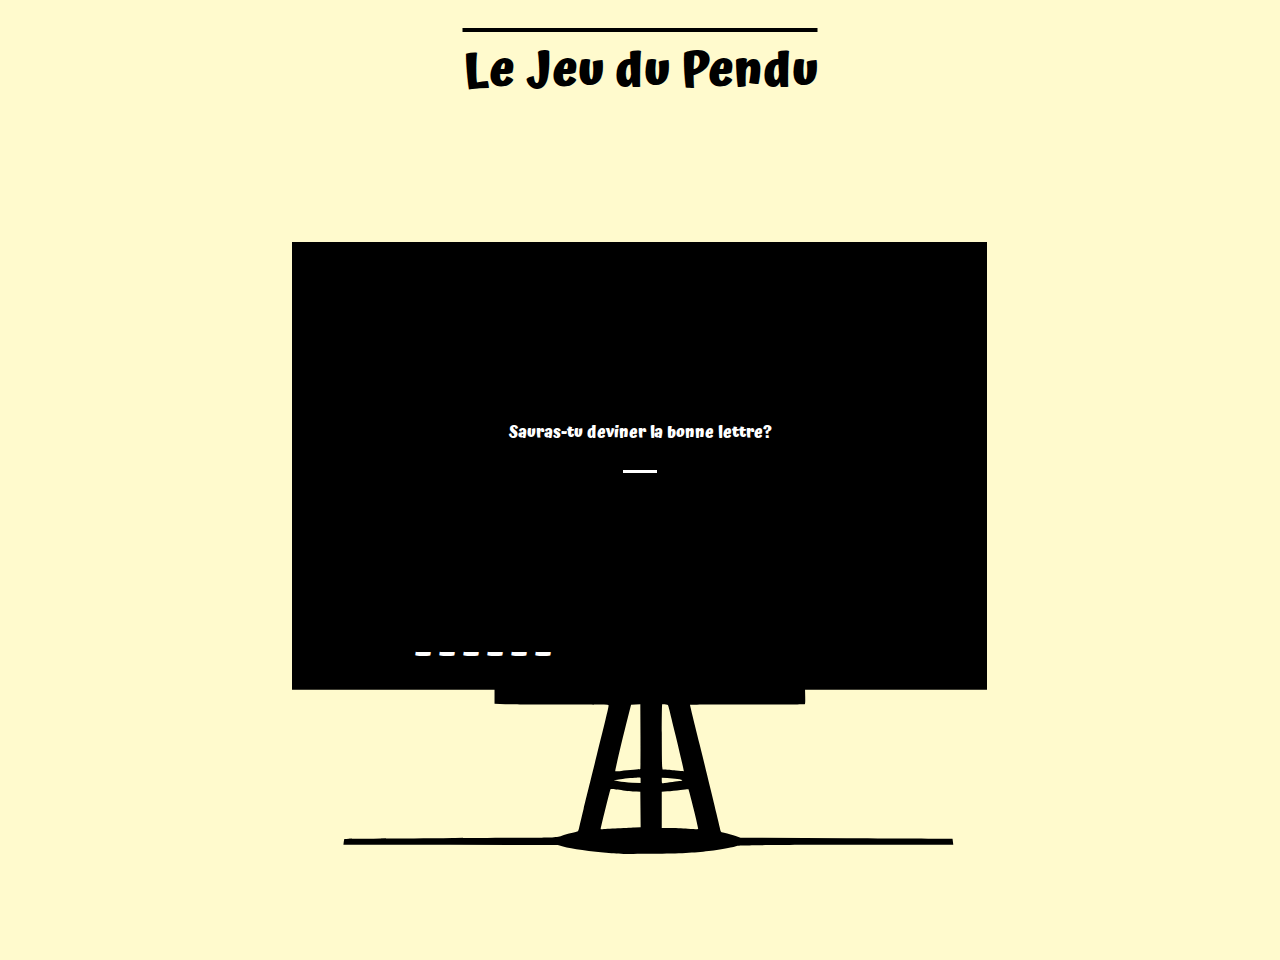
<file: index.html>
<!DOCTYPE html>
<html lang="en">
    <head>
        <meta charset="UTF-8">
        <meta name="viewport" content="width=device-width, initial-scale=1.0">
        <meta http-equiv="X-UA-Compatible" content="ie=edge">
        <script type="text/javascript" src= main.js></script>
        <link rel="stylesheet" type="text/css" href="style.css"> 
        <link href="https://fonts.googleapis.com/css?family=Atma:400,600" rel="stylesheet"> 
        <title>Le Jeu du Pendu</title>
    </head>
    <body>  
        <header>
            <h1>Le Jeu du Pendu</h1>
        </header>
        <main>
            <div class="memory"></div>
            <div class="error"></div>  
            <div class="check"></div>
            <div class="divFormulaire">
                <form class="formulaire">
                    <label for="proposition">Sauras-tu deviner la bonne lettre?</label>
                    <br/>
                    <input id="textPropo" type="text" maxlength="1" name="proposition" required/>
                    <!-- <button id="buttonPropo">Proposer</button> -->
                </form>
            </div>
            <div class="result"></div>
            <div class="bonhomme"><canvas id="canvasBonhomme"></canvas></div>
        </main>  
    </body>
</html>
</file>
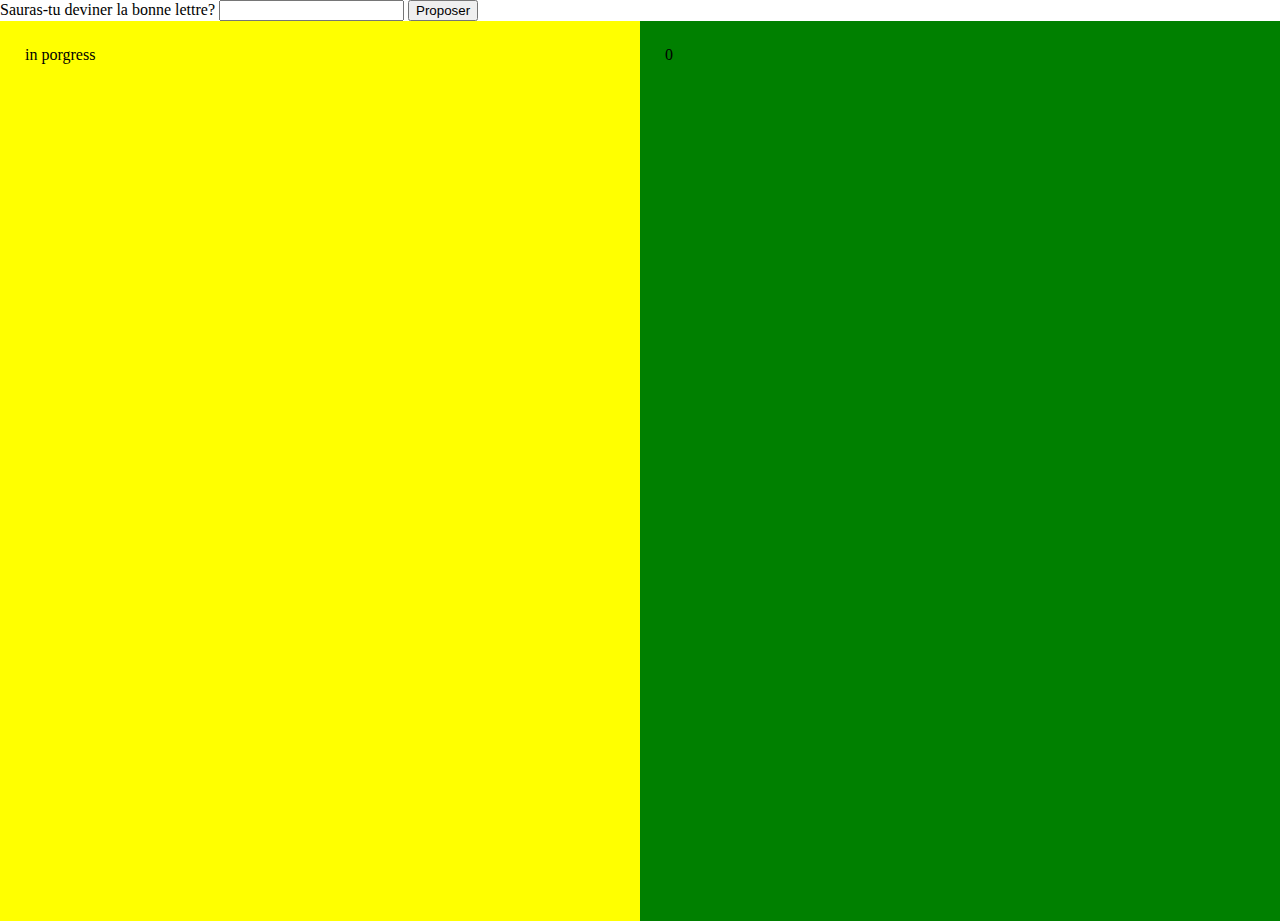
<file: Fred/index.html>
<!DOCTYPE html>
<html lang="en">
<head>
    <meta charset="UTF-8">
    <meta name="viewport" content="width=device-width, initial-scale=1.0">
    <meta http-equiv="X-UA-Compatible" content="ie=edge">
    <title>Document</title>
    <style>
        body{
            margin: 0;
            padding: 0;
        }
        .result{
            width: 50%;
            height: 100vh;
            background: yellow;
            padding: 25px;
            float: left;
            box-sizing: border-box;
        }

        .check{
            width: 50%;
            height: 100vh;
            background: green;
            padding: 25px;
            float: right;
            box-sizing: border-box;
        }
    </style>
</head>
<body>
    <form class="formulaire">
        <label for="proposition">Sauras-tu deviner la bonne lettre?</label>
        <input type="text" name="proposition" id="buttonPropo">
        <button>Proposer</button>
    </form>


    <div class="result">
        in porgress
    </div>
    <div class="check">
        0
    </div>
    <script type="text/javascript" src= main.js></script>
</body>
</html>
</file>
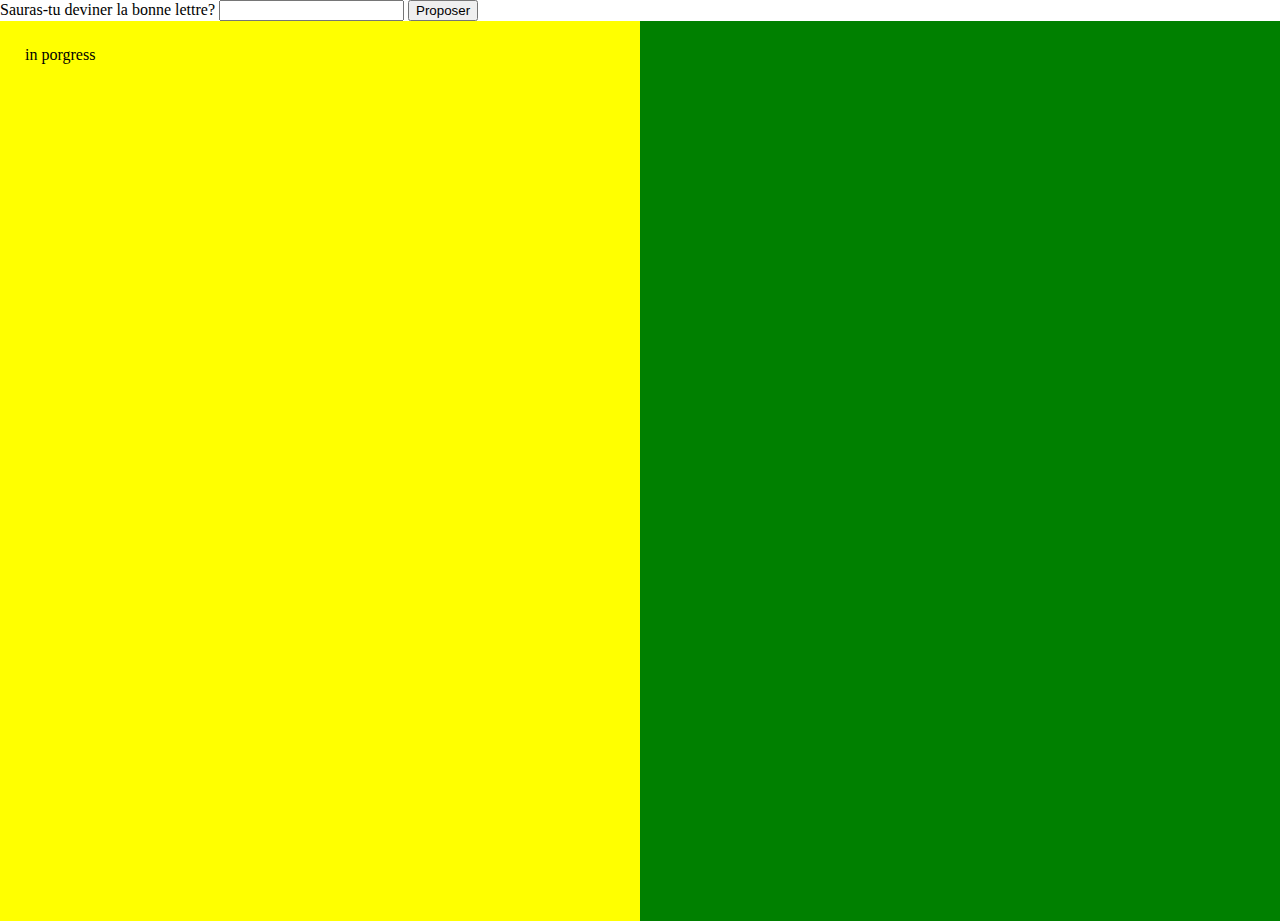
<file: PENDU2/index.html>
<!DOCTYPE html>
<html lang="en">
<head>
    <meta charset="UTF-8">
    <meta name="viewport" content="width=device-width, initial-scale=1.0">
    <meta http-equiv="X-UA-Compatible" content="ie=edge">
    <title>Document</title>
    <style>
        body{
            margin: 0;
            padding: 0;
        }
        .result{
            width: 50%;
            height: 100vh;
            background: yellow;
            padding: 25px;
            float: left;
            box-sizing: border-box;
        }

        .check{
            width: 50%;
            height: 100vh;
            background: green;
            padding: 25px;
            float: right;
            box-sizing: border-box;
        }
    </style>
</head>
<body>
    <form class="formulaire">
        <label for="proposition">Sauras-tu deviner la bonne lettre?</label>
        <input type="text" name="proposition" id="buttonPropo">
        <button>Proposer</button>
    </form>

    
    <div class="result">
        in porgress
    </div>  
    <div class="check">
        
        <script type="text/javascript" src= main.js></script>
    </div>  
</body>
</html>
</file>
<file: style.css>
body{
    height: auto;
    color: white;
    font-family: 'Atma', cursive;
    font-weight: bold;
    background-color: lemonchiffon;
}

main{
    height: 90vh;
    display: flex;
    flex-direction: row;
    flex-wrap: wrap;
    justify-content: center;
    background: url("images/blackBoard.svg"); 
    background-size: 55%;
    background-position: center;
    background-repeat: no-repeat;
}

h1{
    color: black; 
    text-align: center;
    font-size: 3rem;
    text-decoration: overline;
}

input{
    background-color: black;
    border: none;
    border-bottom: 3px solid white;
    color: white;
    width: 30px;
    box-shadow: none;
}

.divFormulaire{
    display: flex;
    flex-direction: column;
    justify-content: center;
    align-items: center;
    text-align: center;
    height: 2vh; 
    width: 100%;
}

.result{
    width: 25%;
    height: 20vh;
    padding: 2px;
    box-sizing: border-box;
    display: flex;
    flex-direction: column;
    justify-content: center;
    align-items: center;
    text-align: center;
    margin-bottom: 10%;
    font-size: 2rem;
}

.check{
    width: 25%;
    height: 20vh;
    padding: 25px;
    box-sizing: border-box;
    display: flex;
    flex-direction: column;
    justify-content: center;
    align-items: center;
    text-align: center;
    font-size: 2rem;
    margin-top: 2%;
}

.memory{
    width: 25%;
    height: 20vh;
    padding: 25px;
    box-sizing: border-box;    
    display: flex;
    flex-direction: column;
    justify-content: center;
    align-items: center;
    text-align: center;
    font-size: 2rem;
    margin-top: 2%;
}

.error{
    color: red;
    position: absolute;
    margin-top: 1%;
    font-size: 1.5rem;
}

.bonhomme{
    width: 25%;
    height: 20vh;
    padding: 25px;
    box-sizing: border-box;
    display: flex;
    flex-direction: column;
    justify-content: center;
    align-items: center;
    text-align: center;
    align-content: center;
}

#canvasBonhomme{
    height: auto;
    width: auto;
}

#textPropo{
    margin: 3%; 
}
</file>
